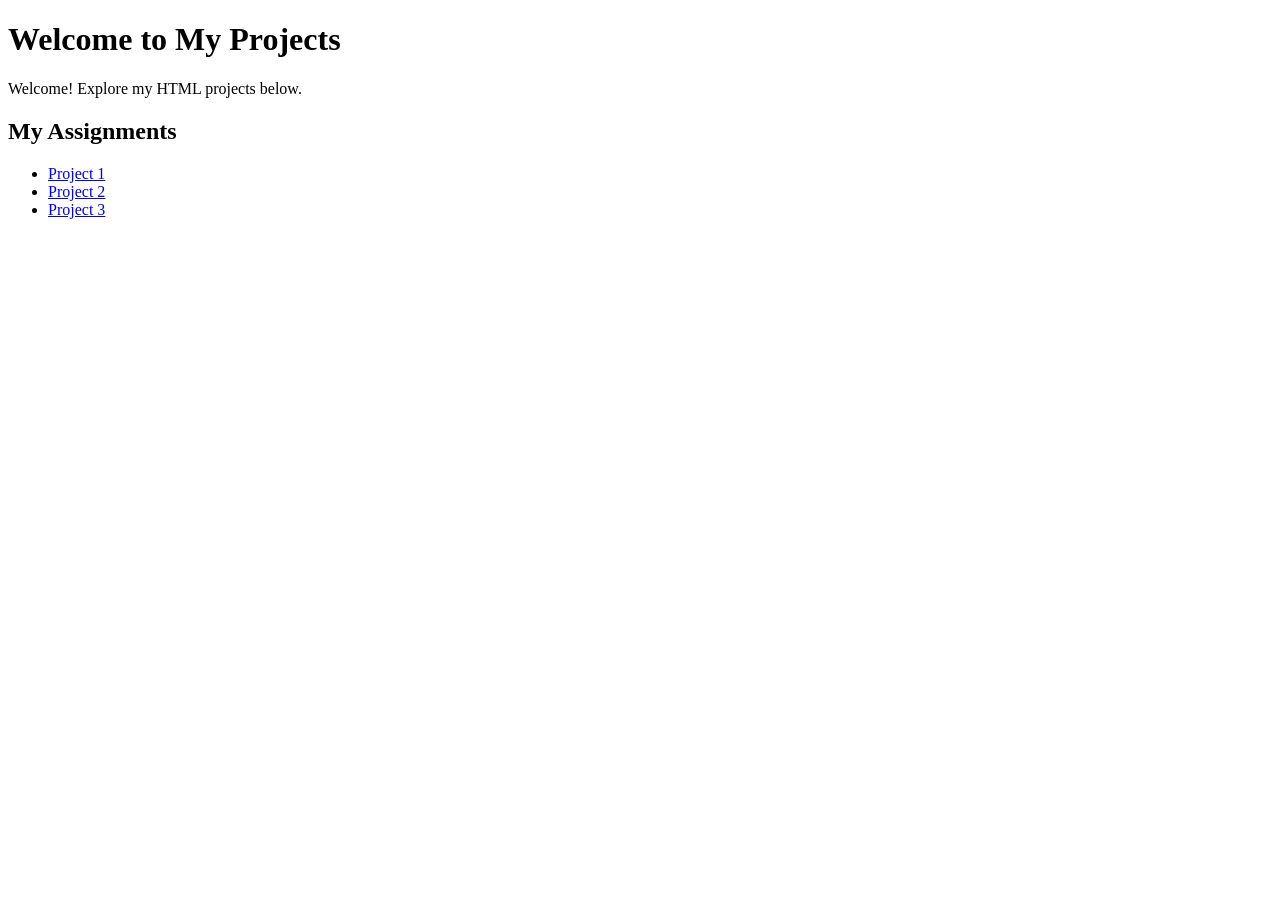
<file: index.html>
<!DOCTYPE html><html lang="en">
<head>
    <meta charset="UTF-8">
    <meta name="viewport" content="width=device-width, initial-scale=1.0">
    <title>My HTML Projects</title>
</head>
<body>
    <h1>Welcome to My Projects</h1>
    <p>Welcome! Explore my HTML projects below.</p><h2>My Assignments</h2>
<ul>
    <li><a href="project1/">Project 1</a></li>
    <li><a href="project2/form2.html">Project 2</a></li>
    <li><a href="project3/form1.html">Project 3</a></li>
</ul>

</body>
</html>
</file>
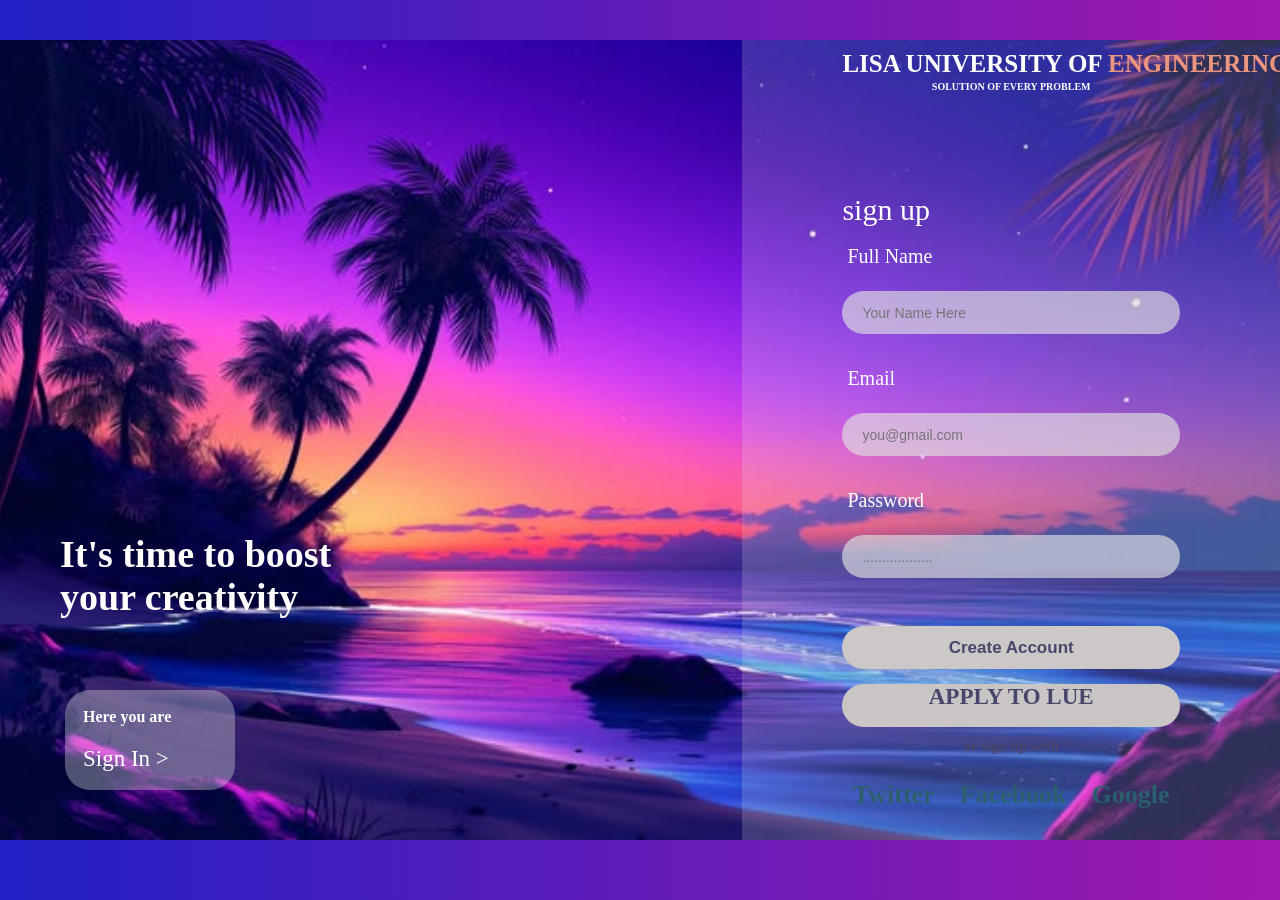
<file: project1/index.html>
<!DOCTYPE html>
<html lang="en">
<head>
    <meta charset="UTF-8">
    <meta name="viewport" content="width=device-width, initial-scale=1.0">
    <title>Sign up</title>
    <link rel="stylesheet" href="style.css">
</head>
<body><div class="container">
    <div class="left">
        <h1>It's time to boost <br> your creativity</h1>

        <div class="signin-box">
            <h3>Here you are</h3>
            <a href="../project2/form2.html">Sign In &gt;</a>
        </div>
         </div>
   
    <div class="right">
        <div class="logo"><h2> LISA UNIVERSITY OF 
            <span>ENGINEERING</span></h2>
            <p> SOLUTION OF EVERY PROBLEM</p>
        </div><br><br>

        <div class="signup">
            <h2>sign up</h2>

            <form action="#">
                <label for="fullname">Full Name</label><br>
                <input type="text" id="fullname" name="fullname" placeholder="Your Name Here"><br>
                <label for="email">Email</label><br>
                <input type="email" id="email" placeholder="you@gmail.com"><br>
                <label for="password">Password</label><br>
                <input type="password" id="password" placeholder=".................."><br>

                
                <button type="submit">Create Account</button>
            </form>
            <div class="app"><center><a href="../project3/form1.html">APPLY TO LUE</a></center>
                <p class="social-text">or sign up with</p>
                <div class="social-icons">
                    <a href="#" aria-label="Twitter">Twitter</a>
                    <a href="#" aria-label="Facebook">Facebook</a>
                    <a href="#" aria-label="Google">Google</a>
                
                </div>
            </div>
        </div>

    </div>
</div>
    
</body>
</html>
</file>
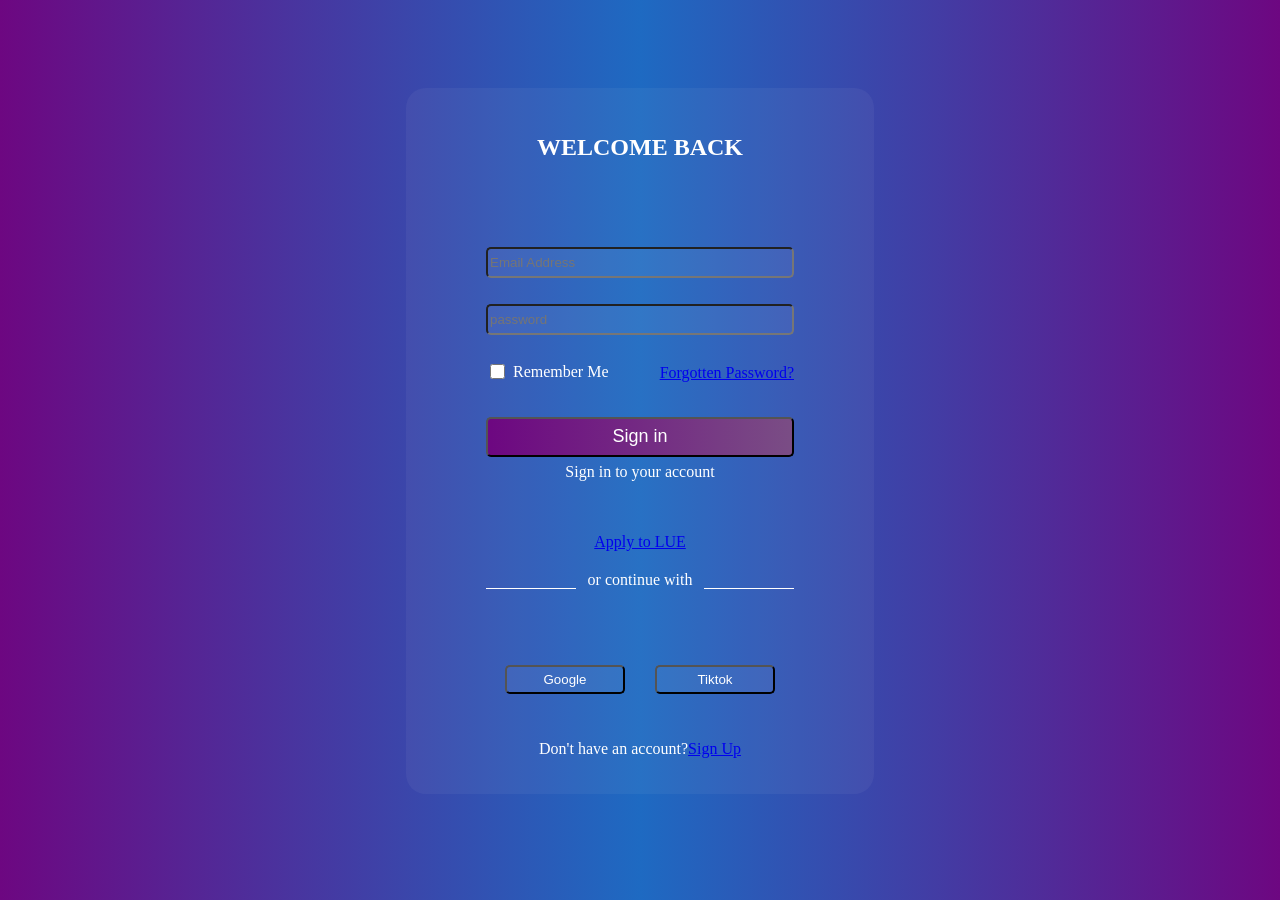
<file: project2/form2.html>
<!DOCTYPE html>
<html lang="en">
<head>
    <meta charset="UTF-8">
    <meta name="viewport" content="width=device-width, initial-scale=1.0">
    <title>Document</title>
    <link rel="stylesheet" href="style.css">
</head><div class="container">
    <center><h1>WELCOME BACK</h1></center>
    <center><p class="text">Sign in to your account</p></center>

    <input type="email" id="email" name="email" placeholder="Email Address" class="input1"><br><br>
    <input type="password" name="password" id="password" placeholder="password" class="input2"><br><br>
   <div class="remember"><input type="checkbox" name="checkbox" id="checkbox">
    <label for="remember">Remember Me</label></div>
   <div class="forgot"><a href="forgot.html">Forgotten Password?</a></div>
   <button class="Signin">Sign in</button><br><br>
   <div class="app"><center><a href="../project3/form1.html">Apply to LUE</a></center></div>

  <div class="line"><span class="options"></span><label for="options">or continue with</label><span class="options"></span></div> <br><br>
  <div class="media"><button class="google">Google</button><button class="tiktok">Tiktok</button></div><br><br>
  <p class="question">Don't have an account?  <a href="../project1/index.html">Sign Up</a></p>
  

</div>
<body>
    
</body>
</html>
</file>
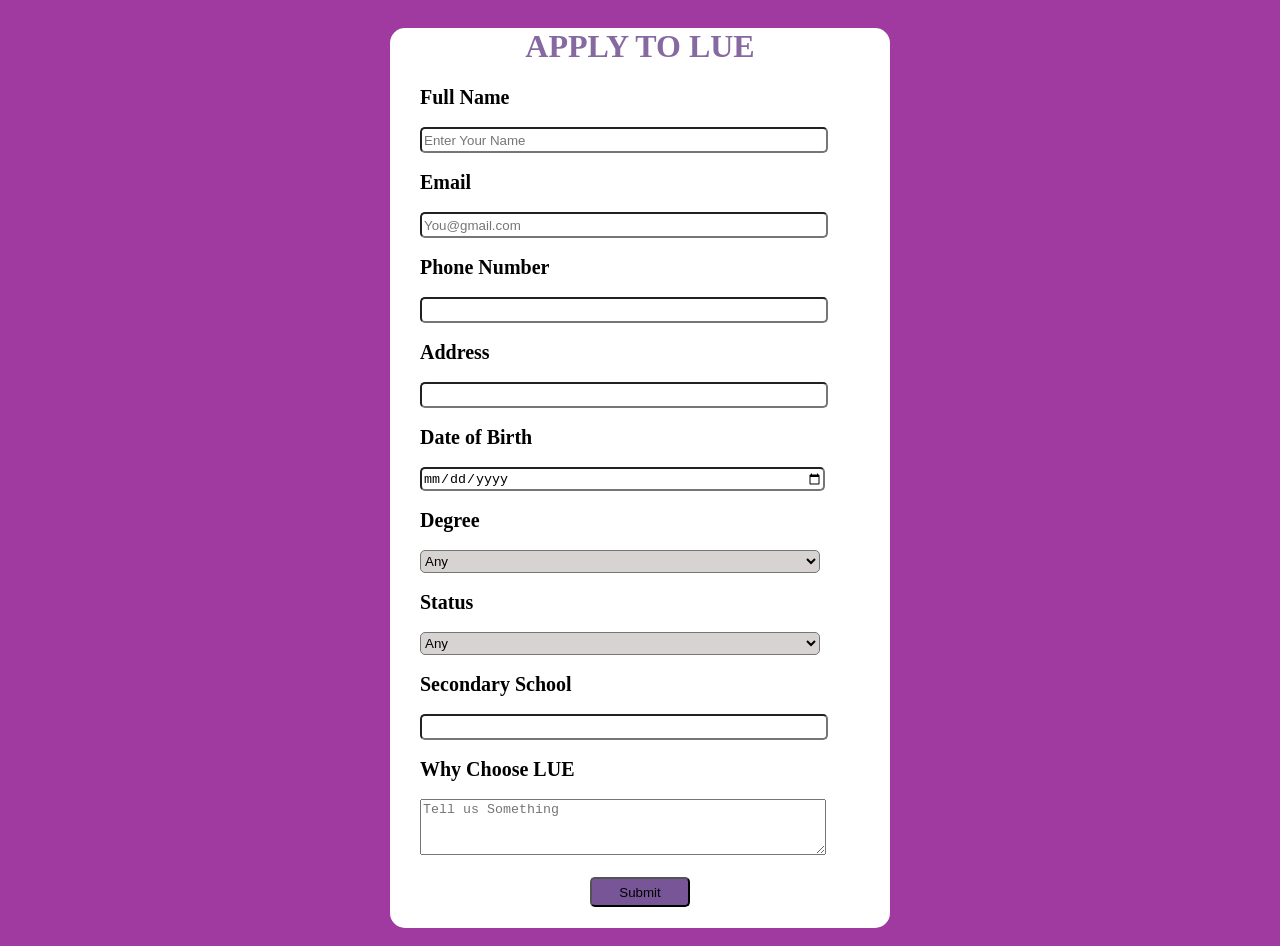
<file: project3/form1.html>
<!DOCTYPE html>
<html lang="en">
<head>
    <meta charset="UTF-8">
    <meta name="viewport" content="width=device-width, initial-scale=1.0">
    <title>Document</title>
    <link rel="stylesheet" href="style.css">
</head>
<body><form action="#">
    <div class="parent">
    <div class="container"><center><h1>APPLY TO LUE</h1></center>
        <label for="fname">Full Name</label><br><br>
        <input type="text" id="fname" name="fname" placeholder="Enter Your Name" required><br><br>
        <label for="email">Email</label><br><br>
        <input type="email" name="email" id="email" placeholder="You@gmail.com" required><br><br>
        <label for="phone"> Phone Number</label><br><br>
        <input type="tel" name="phone" id="phone"><br><br>
        <label for="address">Address</label><br><br>
        <input type="text" name="address" id="address"><br><br>
        <label for="date">Date of Birth</label><br><br>
        <input type="date" name="date" id="date"><br><br>
        <label for="course">Degree</label><br><br>
        <select name="degree" id="degree">
            <option value="any">Any</option>
            <option value="ud">Undergraduate </option>
            <option value="pd">Postgraduate</option>
        </select><br><br>
        <label for="status">Status</label><br><br>
          <select name="degree" id="degree">
            <option value="any">Any</option>
            <option value="NS">New Student </option>
            <option value="RS">Returning Student</option>
        </select><br><br>

        <label for="school">Secondary School</label><br><br>
        <input type="text" name="school" id="school"><br><br>
        <label for="reasons">Why Choose LUE</label><br><br>
        <textarea name="reasons" id="reasons" placeholder="Tell us Something"></textarea><br><br>

        <center><button type="submit">Submit</button></center>

   </div>
</div>
 </form> 
</body>
</html>
</file>
<file: project1/style.css>
* {
    margin: 0;
    padding: 0;
    box-sizing:  border-box;
}



body {
    background:linear-gradient( to left , rgb(162, 24, 174),rgb(32, 32, 196));
    /* background-position: center;
    background-size: 100%;
    background-repeat: repeat;
    background-attachment: fixed; */
    display: flex;
    justify-content: center;

}

.container {
    width: 1700px;
    height:800px;
    background-image: url(BeautifulSunset.jpg);
    background-size: cover;
    background-repeat: no-repeat;
    background-position: center;
    justify-content: center;
    margin-top: 40px;
    display: flex;
}

.left{
    width: 58%;
    height: 100%;
    display: flex;
    position: relative;
    flex-direction: column;
    justify-self: center;
}

.left h1 {
    color: white;
    font-size: 38px;
    font-weight: bold;

    position: absolute;
    left: 60px;
    bottom: 220px;

    line-height: 1.15;

}

.signin-box {
    position: absolute;
    left: 65px;
    bottom: 50px;
    width: 170px;
   padding: 18px;

    background: rgba(225, 225, 225, 0.35);
    border-radius: 25px;

}

.signin-box h3 {
    color: white;
    font-size: 16px;
    margin-bottom: 20px;
}

.signin-box a {
    color: white;
    font-size: 23px;
    text-decoration: none;
}
.right{
    width: 42%;
    height: 100%;

    background-color: rgba(225, 225, 225, 0.2);
    padding: 00px 100px;
    color: white;
    
}

.logo{
    text-align: center;
    margin-bottom: 65px;
    margin-top: 10px;
}

.logo h2{
   font-size: 25px;
   font-weight: bold;
   white-space: nowrap;
}

.logo span {
    color: #ed967f;
}

.logo p {
    font-size: 10px;
    font-weight: bold;
    margin-top: 3px;
}

.signup {
    width: 100%;
}
.signup h2 {
    font-size: 30px;
    font-weight: normal;
    margin-bottom: 18px;
}

.signup form {
    display: flex;
    flex-direction: column;
}

.signup label {
    font-size: 20px;
    margin: 0 0 5px 5px;
}

.signup input {
    width: 100%;
    height: 43px;
    padding: 0 20px;
    margin-bottom: 15px;
    border-radius: 25px;
    border: none;
    outline: none;
    background-color: rgba(225, 225, 225, 0.65);
    color: #333;
    font-size: 14px;

}
/* .signup input::placeholder {
    color: white;
} */

.app{
     width: 100%;
    height: 43px;

    margin-top: 15px;
    margin-bottom:15px ;
    border: none;
    border-radius: 25px;
    background: rgb(201, 197, 197);
    color: #49466b;
    font-size: 17px;
    font-weight: bold;
    gap: 30px;

    cursor: pointer;
}

.app a {
     color: #49466b;
    font-size: 23px;
    text-decoration: none;
    
}
.signup button {
    width: 100%;
    height: 43px;

    margin-top: 15px;
    border: none;
    border-radius: 25px;
    background: rgb(204, 200, 200);
    color: #49466b;
    font-size: 17px;
    font-weight: bold;

    cursor: pointer;
}

.social-text {
    text-align: center;
    margin-top: 28px;
    font-size: 15px;
}

.social-icons {
    display: flex;
    justify-content: center;
    gap: 25px;

    margin-top: 25px;
}

.social-icons a {
    color: #2b5f6e;
    font-size: 26px;
    font-weight: bold;
    text-decoration: none;

}
</file>
<file: project2/style.css>
body {
    background: linear-gradient(to right,rgb(109, 7, 129),rgb(30, 106, 194),rgb(109, 7, 129));
    display: flex;
    justify-content: center;
    
}

.container {
    margin-top: 80px;
    margin-bottom: 80px;
    padding-inline: 80px;
    border-radius: 20px;
    padding-block: 280px;
    padding-block-end: 20px;
    display: flex;
    background-color:rgba(225, 225, 225, 0.05);
    flex-direction: column;
    gap: 20px;
    color: white;
    
}

h1 {
    position: relative;
    top: -250px;
    font-style: normal;
    font-size: x-large;
}

/* .text {
    position: relative;
    top: -280px; 
} */

.input1 {
    position: relative;
    top: -270px;
    background-color:rgba(225, 225, 225, 0.05);
    border-radius: 5px;
    width: 300px;
    height: 25px;
    
}

.input2 {
    position: relative;
    top: -320px;
    background-color:rgba(225, 225, 225, 0.05);
    border-radius: 5px;
    width: 300px;
    height: 25px;
}



.remember {
    display: flex;
    align-items: center;
    justify-content: flex-start;
    gap: 5px;
    margin-top: -370px;
}
input[type="checkbox"] {
    background: transparent;
    border: 1px solid white;
    width: 15px;
    height: 15px;
    cursor: pointer;
    position: relative;
}
.remember 
input[type="checkebox"]:checked::after{
content: "/2714";
background:transparent;
border-color:white;
}
.remember label {
    color: white;
}

.forgot {
    justify-content: flex-end;
    display: flex;
    gap: 5px;
    margin-top: -38.5px;
}

.Signin {
    margin-top: +15px;
    height: 40px;
    border-radius: 5px;
    background: linear-gradient(to right,rgb(109, 7, 129),rgb(122, 77, 133));
    color: white;
    font-size: large;
}

.options {
    display:inline-block;
    width: 90px;
    min-height: 20px;
    border-bottom: 0.5px solid white;
    outline: none;
    margin-top: -40px;
}

.line {
    display: flex;
    
 justify-content: space-between;   
}
.media {
    gap: 30px;
    display: flex;
    justify-content: center;
     text-align: center;
}
.tiktok {
    justify-content:center;
    display: flex;
    width: 120px;
    padding-block: 5px;
    background-color: rgba(225, 225, 225, 0.05);
    color: white;
    border-radius: 5px;

}
.google {
    justify-content: center;
    width: 120px;
    padding-block: 5px;
    background-color: rgba(225, 225, 225, 0.05);
    display: flex;
    color: white;
    border-radius:5px ;
    
    
}
.question {
    justify-content: center;
    margin-top: -30px;
    display: flex;
    
}
</file>
<file: project3/style.css>
body {
    background-color: rgb(160, 57, 160);
    display: flex;
    justify-content: center;
}

.container {
    background-color: white;
    width: 500px;
    height: 900px;
    margin-top: 10px;
    margin-bottom: 10px;
    border-radius: 15px;
    
}

.container h1 {
    color: rgb(133, 105, 160);
    margin-top: 20px;
    white-space: wrap;
    gap: 20px;
}

.container label {
    margin-left: 30px;
    font-weight: bold;
    font-size: 20px;
}

.container input {
    margin-left: 30px;
    border-radius: 5px;
    width: 400px;
    height: 20px;
}

.container select {
    margin-left: 30px;
    border-radius: 5px;
    width: 400px ;
    height: 23px;
    background-color: rgb(216, 211, 211);
}

.container textarea {
    margin-left: 30px;
    width: 400px;
    height: 50px;
}

.container button {
   background-color: rgb(119, 85, 151);
   width: 100px;
   height: 30px;
   border-radius: 5px;
}
</file>
